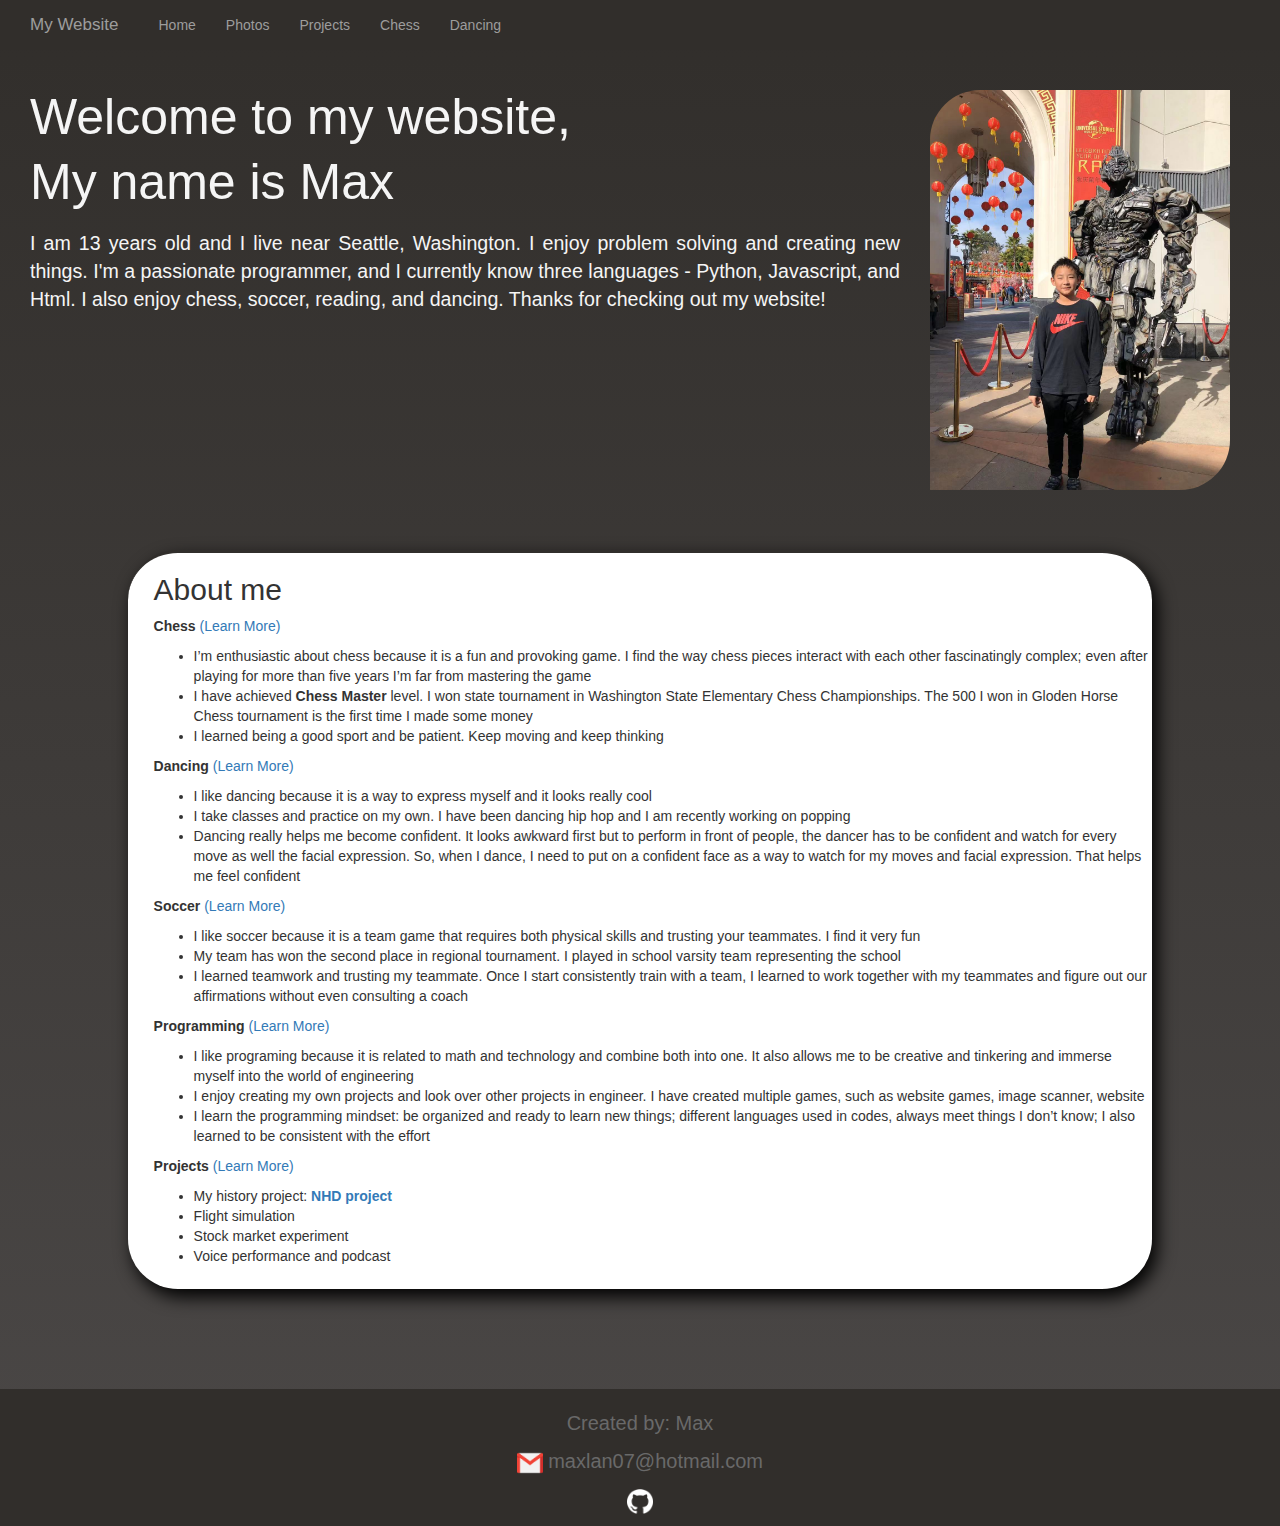
<file: index.html>
<!DOCTYPE HTML>
<html lang="en">

<head>
	<!-- Required meta tags -->
	<meta charset="utf-8">
	<meta name="viewport" content="width=device-width, initial-scale=1, shrink-to-fit=no">

	<!-- Bootstrap CSS -->
	<link rel="stylesheet" href="https://maxcdn.bootstrapcdn.com/bootstrap/3.4.1/css/bootstrap.min.css" crossorigin="anonymous">
	<link rel="stylesheet" href="Styles/index.css">
	<title>webpage</title>
</head>

<body id="body">
	<nav class="navbar navbar-static-top navbar-inverse navbar-custom">
		<div class="container-fluid">
			<ul class="nav navbar-nav navbar-left">
				<li style="padding-right: 10px; font-size: 17px;"><a href="index.html">My Website</a></li>
				<li><a href="index.html">Home</a></li>
				<li><a href="Pages/photos.html">Photos</a></li>
				<li><a href="Pages/projects.html">Projects</a></li>
				<li><a href="Pages/chess.html">Chess</a></li>
				<li><a href="Pages/dancing.html">Dancing</a></li>
			</ul>
		</div>
	</nav>
	<header class="header">
		<div class="header-title">
			<h1 class="title" style>
				Welcome to my website,
				<span class="sub-header">My name is Max</span>
			</h1>
			<p class="bio">I am 13 years old and I live near Seattle, Washington. I enjoy problem solving 
				and creating new things. I'm a passionate programmer, and I currently know three languages - Python, Javascript, and Html. I also enjoy chess, soccer, reading, and dancing. Thanks for checking out my website!</p>
		</div>
		<img class="profile-image" src="Media/TravelPicturesandVideo/UniversalStudio_20200129223820.jpg" />
	</header>
	<div class="featured-projects">
		<h2>About me</h2>
		<div class="featured-projects-container">
			<div class="featured-row">
				<p><strong>Chess</strong><a href="Pages/chess.html"> (Learn More)</a></p>
				<ul class="featured-projects-list">
					<li>I’m enthusiastic about chess because it is a fun and provoking game. I find the way chess pieces interact with each other fascinatingly complex; even after playing for more than five years I’m far from mastering the game</li>
					<li>I have achieved <strong>Chess Master</strong> level. I won state tournament in Washington State Elementary Chess Championships. The 500 I won in Gloden Horse Chess tournament is the first time I made some money</li>
					<li>I learned being a good sport and be patient. Keep moving and keep thinking</li>
				</ul>
			</div>
			<div class="featured-row">
				<p><strong>Dancing</strong><a href="Pages/dancing.html"> (Learn More)</a></p>
				<ul class="featured-projects-list">
					<li>I like dancing because it is a way to express myself and it looks really cool</li>
					<li>I take classes and practice on my own. I have been dancing hip hop and I am recently working on popping</li>
					<li>Dancing really helps me become confident. It looks awkward first but to perform in front of people, the dancer has to be confident and watch for every move as well the facial expression. So, when I dance, I need to put on a confident face as a way to watch for my moves and facial expression. That helps me feel confident</li>
				</ul>
			</div>
			<div class="featured-row">
				<p><strong>Soccer</strong><a href="Pages/projects.html"> (Learn More)</a></p>
				<ul class="featured-projects-list">
					<li>I like soccer because it is a team game that requires both physical skills and trusting your teammates. I find it very fun</li>
					<li>My team has won the second place in regional tournament. I played in school varsity team representing the school</li>
					<li>I learned teamwork and trusting my teammate. Once I start consistently train with a team, I learned to work together with my teammates and figure out our affirmations without even consulting a coach</li>
				</ul>
			</div>
			<div class="featured-row">
				<p><strong>Programming</strong><a href="Pages/projects.html"> (Learn More)</a></p>
				<ul class="featured-projects-list">
					<li>I like programing because it is related to math and technology and combine both into one. It also allows me to be creative and tinkering and immerse myself into the world of engineering</li>
					<li>I enjoy creating my own projects and look over other projects in engineer. I have created multiple games, such as website games, image scanner, website</li>
					<li>I learn the programming mindset: be organized and ready to learn new things; different languages used in codes, always meet things I don’t know; I also learned to be consistent with the effort</li>
				</ul>
			</div>			<div class="featured-row">
				<p><strong>Projects</strong><a href="Pages/projects.html"> (Learn More)</a></p>
				<ul class="featured-projects-list">
					<li>My history project: <strong><a target="_blank" href="https://site.nhd.org/97399705/home"> NHD project </a></strong></li>
					<li>Flight simulation</li>
					<li>Stock market experiment</li>
					<li>Voice performance and podcast</li>
				</ul>
			</div>
		</div>
	</div>
	<script src="https://code.jquery.com/jquery-3.5.1.slim.min.js" integrity="sha384-DfXdz2htPH0lsSSs5nCTpuj/zy4C+OGpamoFVy38MVBnE+IbbVYUew+OrCXaRkfj" crossorigin="anonymous"></script>
	<script src="https://cdn.jsdelivr.net/npm/popper.js@1.16.1/dist/umd/popper.min.js" integrity="sha384-9/reFTGAW83EW2RDu2S0VKaIzap3H66lZH81PoYlFhbGU+6BZp6G7niu735Sk7lN" crossorigin="anonymous"></script>
	<script src="https://stackpath.bootstrapcdn.com/bootstrap/4.5.2/js/bootstrap.min.js" integrity="sha384-B4gt1jrGC7Jh4AgTPSdUtOBvfO8shuf57BaghqFfPlYxofvL8/KUEfYiJOMMV+rV" crossorigin="anonymous"></script>
	<footer id="footer" style="background-color: #312e2b">
		<div style="color: dimgray; text-align: center; font-size: 20px; padding: 20px 0px 2px 0px; ">
			<p>Created by: Max </p>
			<p><image class="github" src="Media/TravelPicturesandVideo/gmai.png"></image> maxlan07@hotmail.com</p>
			<p><a href="https://github.com/Ping-Crimson/website" target="_blank">
					<image class="github" src="Media/TravelPicturesandVideo/GitHub-Mark-Light-120px-plus.png"></image>
				</a></p>

		</div>
	</footer>
	<script>
		$('#footer').css('margin-top', $(document).height() - $('#body').height());

	</script>
</body>

</html>
</file>
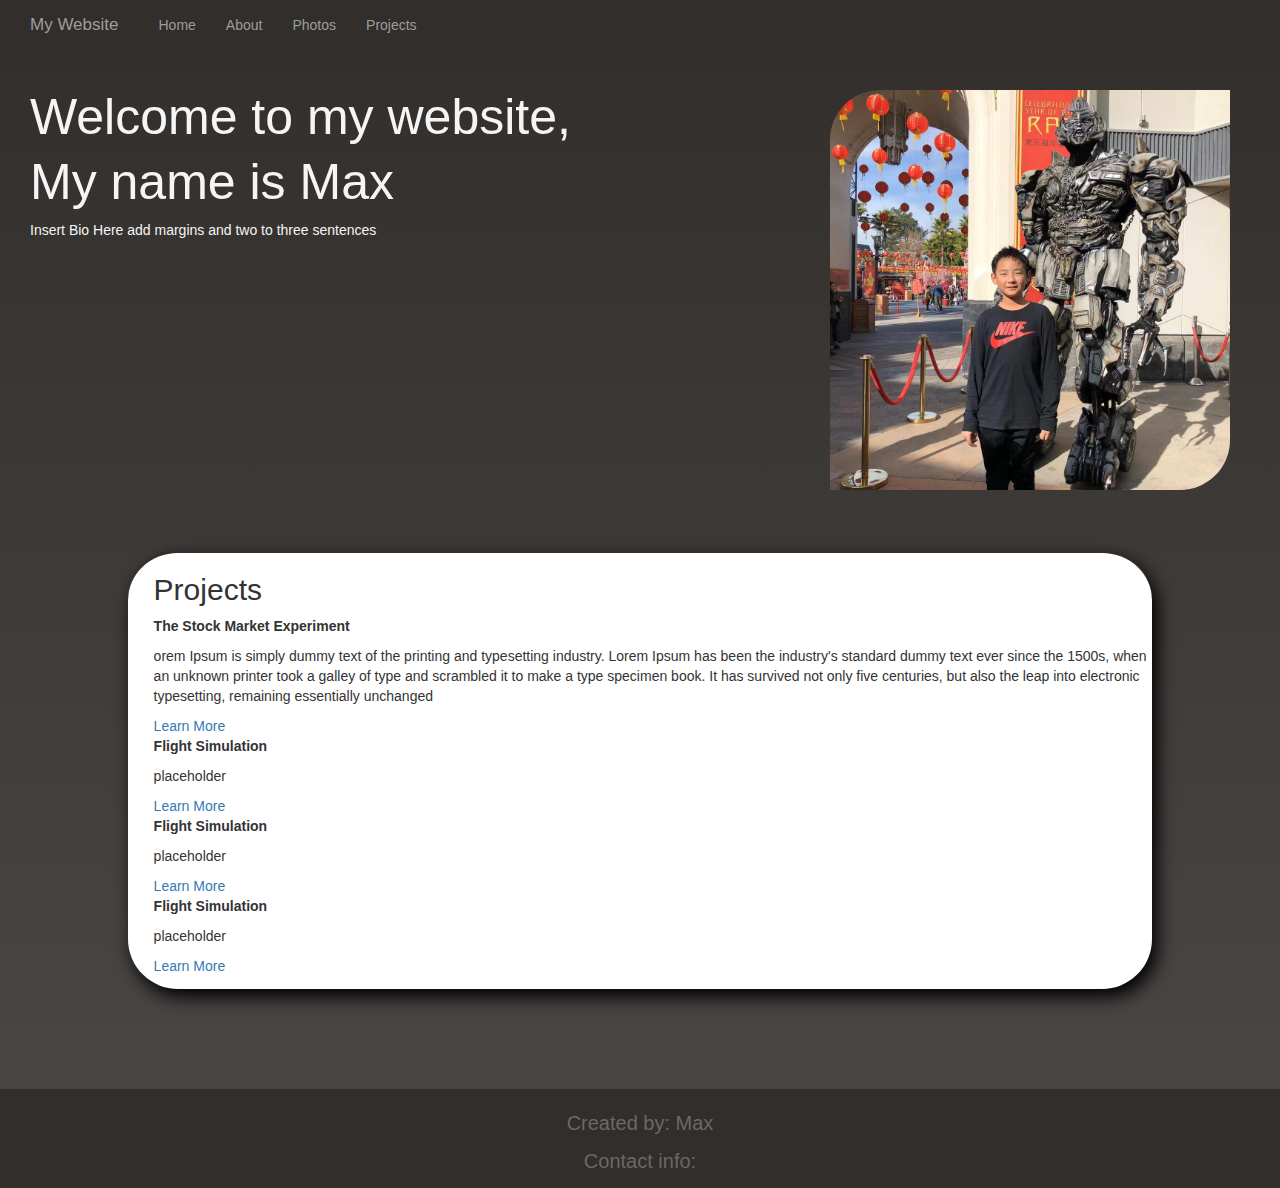
<file: Pages/index.html>
<!DOCTYPE HTML>
<html lang="en">
  <head>
    <!-- Required meta tags -->
    <meta charset="utf-8">
    <meta name="viewport" content="width=device-width, initial-scale=1, shrink-to-fit=no">
 
    <!-- Bootstrap CSS -->
    <link rel="stylesheet" href="https://maxcdn.bootstrapcdn.com/bootstrap/3.4.1/css/bootstrap.min.css" crossorigin="anonymous">
    <link rel="stylesheet" href="../Styles/index.css">
    <title>webpage</title>
  </head>
  <body id="body">
	 <nav class="navbar navbar-static-top navbar-inverse navbar-custom">
   <div class="container-fluid">
    <ul class="nav navbar-nav navbar-left">
     <li style="padding-right: 10px; font-size: 17px;"><a href="#">My Website</a></li>
     <li><a href="index.html">Home</a></li>
     <li><a href="about.html">About</a></li>
     <li><a href="photos.html">Photos</a></li>
     <li><a href="projects.html">Projects</a></li>
    </ul>
   </div>
  </nav>
    <header class="header">		 
     <div class="header-title">
		<h1 class="title" style>
		Welcome to my website,
		 <span class="sub-header">My name is Max</span>
		</h1>
		<p>Insert Bio Here add margins and two to three sentences</p>
	 </div>
		<img class="profile-image" src="../Media/TravelPicturesandVideo/UniversalStudio_20200129223820.jpg"/>
    </header>
	 <div class="featured-projects">
         <h2>Projects</h2>
		 <div class="featured-projects-container">
		 <div class="featured-row">
			 <p><strong>The Stock Market Experiment</strong></p>
		  <p>orem Ipsum is simply dummy text of the printing and typesetting industry. Lorem Ipsum has been the industry's standard dummy text ever since the 1500s, when an unknown printer took a galley of type and scrambled it to make a type specimen book. It has survived not only five centuries, but also the leap into electronic typesetting, remaining essentially unchanged</p>
			 <a href="projects.html">Learn More</a>
		 </div>
		 <div class="featured-row">
		  <p><strong>Flight Simulation</strong></p>
		  <p>placeholder</p>
			 <a href="projects.html">Learn More</a>
		 </div>
			  <div class="featured-row">
		  <p><strong>Flight Simulation</strong></p>
		  <p>placeholder</p>
			 <a href="projects.html">Learn More</a>
		 </div>
			  <div class="featured-row">
		  <p><strong>Flight Simulation</strong></p>
		  <p>placeholder</p>
			 <a href="projects.html">Learn More</a>
		 </div>
		 </div>
	 </div>
    <script src="https://code.jquery.com/jquery-3.5.1.slim.min.js" integrity="sha384-DfXdz2htPH0lsSSs5nCTpuj/zy4C+OGpamoFVy38MVBnE+IbbVYUew+OrCXaRkfj" crossorigin="anonymous"></script>
    <script src="https://cdn.jsdelivr.net/npm/popper.js@1.16.1/dist/umd/popper.min.js" integrity="sha384-9/reFTGAW83EW2RDu2S0VKaIzap3H66lZH81PoYlFhbGU+6BZp6G7niu735Sk7lN" crossorigin="anonymous"></script>
    <script src="https://stackpath.bootstrapcdn.com/bootstrap/4.5.2/js/bootstrap.min.js" integrity="sha384-B4gt1jrGC7Jh4AgTPSdUtOBvfO8shuf57BaghqFfPlYxofvL8/KUEfYiJOMMV+rV" crossorigin="anonymous"></script>
	  <footer id = "footer" style = "background-color: #312e2b" >
   <div style = "color: dimgray; text-align: center; font-size: 20px; padding: 20px 0px 2px 0px; ">
       <p>Created by: Max </p><p>Contact info:</p> 
   </div>
  </footer>   <script>
    $('#footer').css ('margin-top', $(document).height()-$('#body').height());
   </script> 
</body>
</html>
</file>
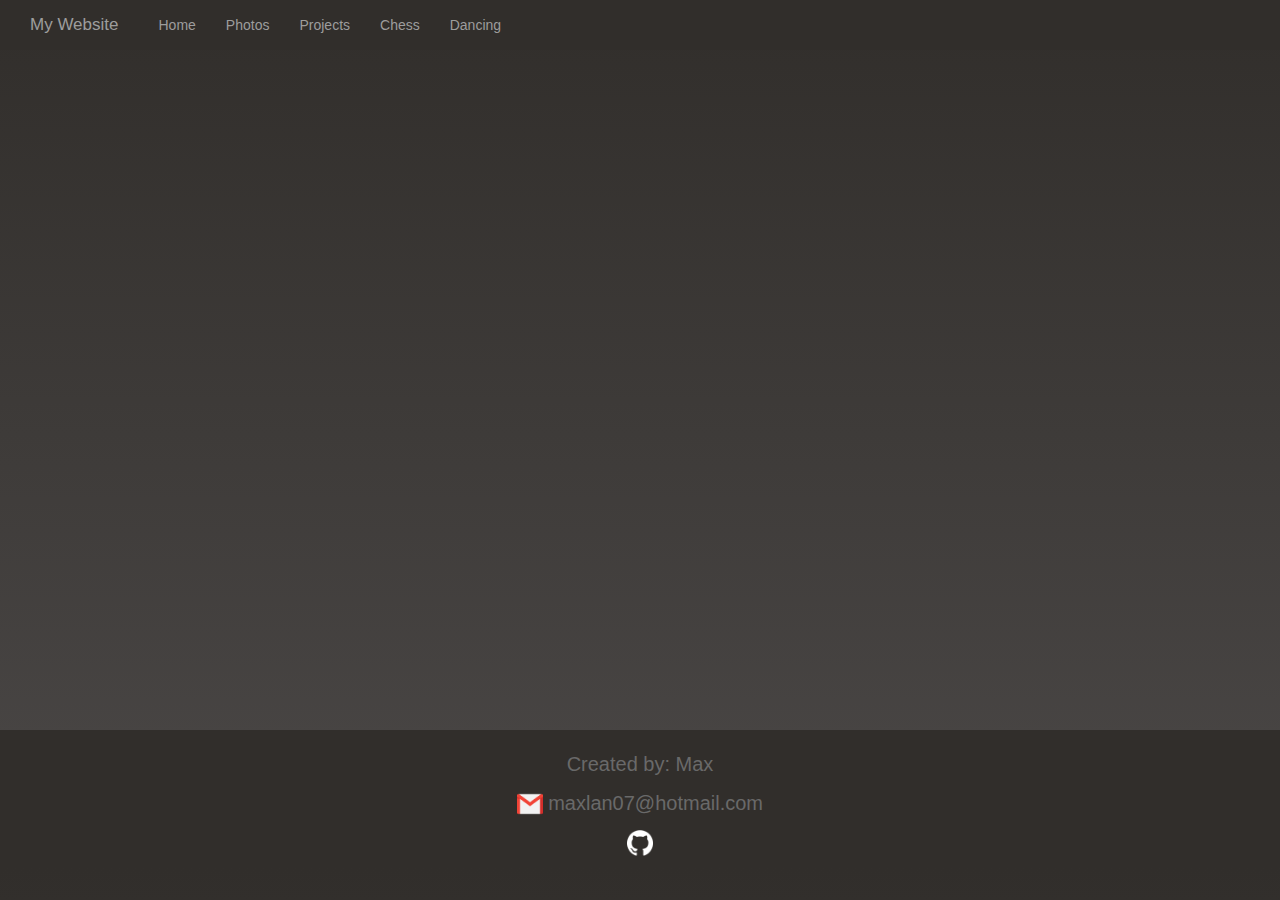
<file: Pages/dancing.html>
<!DOCTYPE HTML>
<html lang=en>
<head>
	<!-- Required meta tags -->
	<meta charset="utf-8">
	<meta name="viewport" content="width=device-width, initial-scale=1, shrink-to-fit=no">

	<!-- Bootstrap CSS -->
	<link rel="stylesheet" href="https://maxcdn.bootstrapcdn.com/bootstrap/3.4.1/css/bootstrap.min.css" crossorigin="anonymous">
	<link rel="stylesheet" href="../Styles/photos.css">
	<title>webpage</title>
</head>

<body>
	<nav class="navbar navbar-static-top navbar-inverse navbar-custom">
		<div class="container-fluid">
			<ul class="nav navbar-nav navbar-left">
				<li style="padding-right: 10px; font-size: 17px;"><a href="../index.html">My Website</a></li>
				<li><a href="../index.html">Home</a></li>
				<li><a href="photos.html">Photos</a></li>
				<li><a href="projects.html">Projects</a></li>
				<li><a href="chess.html">Chess</a></li>
				<li><a href="dancing.html">Dancing</a></li>
			</ul>
		</div>
	</nav>
	<div class="row">
		<div class="column">
			<iframe width="560" height="315" src="https://www.youtube.com/embed/rpiNSxPZtIg" frameborder="0" allow="accelerometer; autoplay; clipboard-write; encrypted-media; gyroscope; picture-in-picture" allowfullscreen></iframe>
		</div>
		<div class="column">
			<iframe width="560" height="315" src="https://www.youtube.com/embed/vbo9c0Ie3RA" frameborder="0" allow="accelerometer; autoplay; clipboard-write; encrypted-media; gyroscope; picture-in-picture" allowfullscreen></iframe>
		</div>		
	</div>
	<div class="row">
		<div class="column">
			<iframe width="560" height="315" src="https://www.youtube.com/embed/0w-gcNwFfJQ" frameborder="0" allow="accelerometer; autoplay; clipboard-write; encrypted-media; gyroscope; picture-in-picture" allowfullscreen></iframe>
		</div>
		<div class="column">
			<iframe width="560" height="315" src="https://www.youtube.com/embed/cnddbW3ekrA" frameborder="0" allow="accelerometer; autoplay; clipboard-write; encrypted-media; gyroscope; picture-in-picture" allowfullscreen></iframe>
		</div>		
	</div>
	<script src="https://code.jquery.com/jquery-3.5.1.slim.min.js" integrity="sha384-DfXdz2htPH0lsSSs5nCTpuj/zy4C+OGpamoFVy38MVBnE+IbbVYUew+OrCXaRkfj" crossorigin="anonymous"></script>
	<script src="https://cdn.jsdelivr.net/npm/popper.js@1.16.1/dist/umd/popper.min.js" integrity="sha384-9/reFTGAW83EW2RDu2S0VKaIzap3H66lZH81PoYlFhbGU+6BZp6G7niu735Sk7lN" crossorigin="anonymous"></script>
	<script src="https://stackpath.bootstrapcdn.com/bootstrap/4.5.2/js/bootstrap.min.js" integrity="sha384-B4gt1jrGC7Jh4AgTPSdUtOBvfO8shuf57BaghqFfPlYxofvL8/KUEfYiJOMMV+rV" crossorigin="anonymous"></script>
	<footer id="footer" style="background-color: #312e2b">
		<div style="color: dimgray; text-align: center; font-size: 20px; padding: 20px 0px 2px 0px; ">
			<p>Created by: Max </p>
			<p><image class="github" src="../Media/TravelPicturesandVideo/gmai.png"></image> maxlan07@hotmail.com</p>
			<p><a href="https://github.com/Ping-Crimson/website" target="_blank">
					<image class="github" src="../Media/TravelPicturesandVideo/GitHub-Mark-Light-120px-plus.png"></image>
		</div>
	</footer>
	<script>
		$('#footer').css('margin-top', $(document).height() - $('#body').height());
	</script>
</body></html>
</file>
<file: Styles/index.css>
@import "./nav.css";

body {
  margin: 0px;
  padding: 0px;
  background-image: linear-gradient(#312e2b, #4b4847);
}
* {
  box-sizing: border-box;
}
h1 {
  font-size: 50px;
}
.title {
  margin-top: 0px;
}
.header {
  display: flex;
  flex-direction: row;
  justify-content: space-between;
  padding: 40px 50px 60px 30px;
  border-bottom: 1px black;
  color: whitesmoke;
}
.profile-image {
  height: 400px;
  width: 400px;
  object-fit: cover;
  border: 4px round black;
  border-bottom-right-radius: 50px;
  border-top-left-radius: 50px;
}
.sub-header {
  margin-top: 10px;
  margin-left: 0px;
  display: block;
  color: whitesmoke;
}
.featured-projects {
  box-shadow: 5px 8px 18px black;
  border-top: 3.5px solid #312e2b;
  border-radius: 50px;
  background-color: white;
  background: white;
  margin: 0 auto;
  width: 80%;
  padding-left: 2%;
  padding-bottom: 1%;
  margin-bottom: 100px;
}
.featured-projects-container {
  display: flex;
  flex-direction: column;
}
.github {
  width: 2%;
}
.bio {
  margin: auto;
  text-align: justify;
  font-size: 140%;
  padding-right: 30px;
  padding-top: 10px;
}
</file>
<file: Styles/photos.css>
@import "./nav.css";

.row {
	display: flex;
	justify-content: space-between
}

.column {
	margin: 10px;
	width: 30%;
}

.image-containter-shadow {
	box-shadow: 8px 8px 100%;
}


.image-containter {
	margin-bottom: 30px;
	display: flex;
	flex-direction: column;
	max-width: 100%;
}

.image-containter-shadow {
	margin-bottom: 30px;
}

img {
	width: 100%;
	object-fit: cover;
	height: 100%;
}

video {
	width: 100%;
	height: 100%;
}

.last-image-column-two{
	height: 600px;
}

body {

	background-image: linear-gradient(#312e2b, #4b4847);

}
.photo_one{
	height: 500px;
}
.photo_zero{
	height: 396px;
}
.photo_three{
    height:646px;
}
.photo_four{
	height:400px;
}
.caption{
	color:white;
	text-align:center;
	font-style:italic;
	max-width: 360px ;
	word-wrap:break-word;
}
.github{
	width: 2%;
}
</file>
